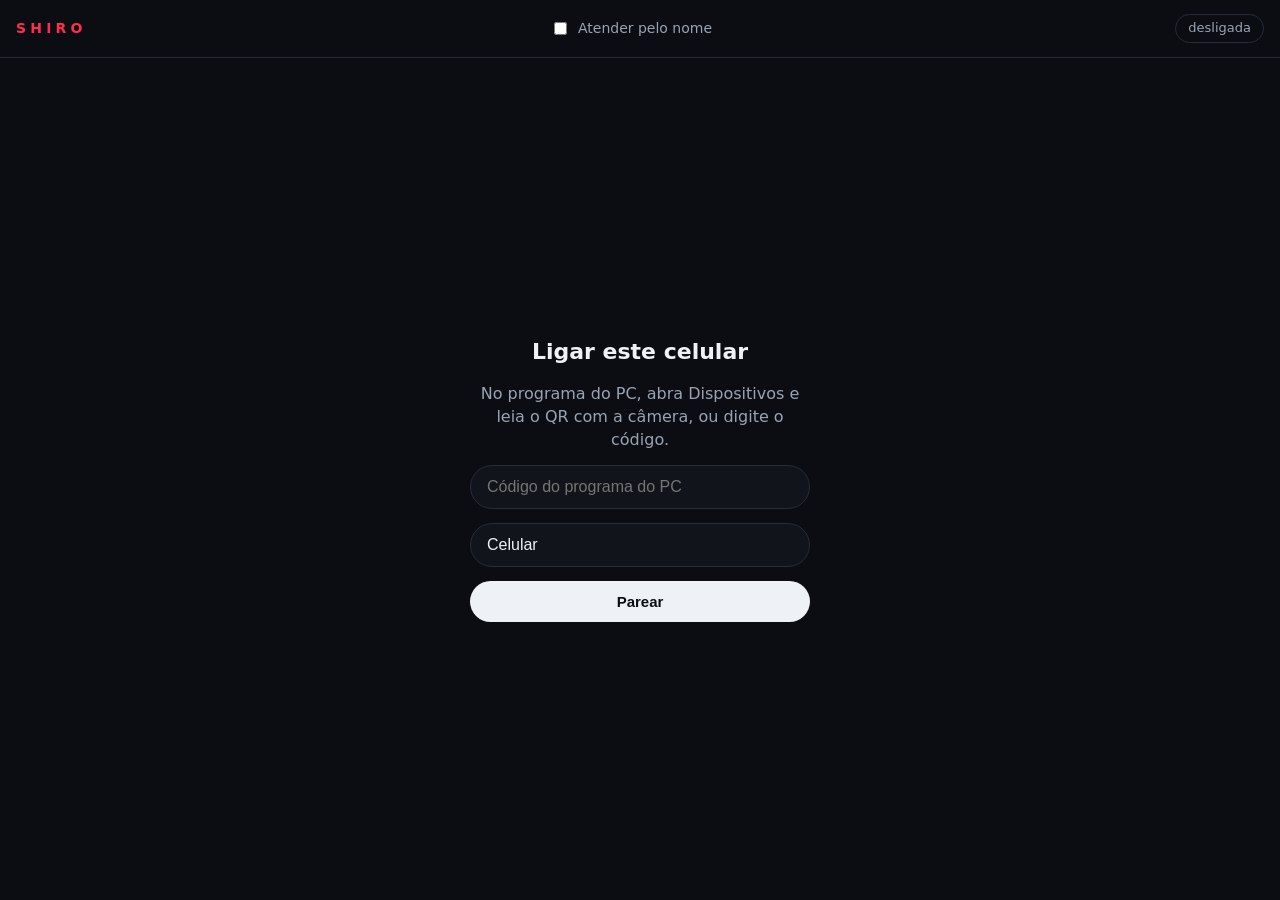
<file: src/shiro/interfaces/api/web/mobile.html>
<!doctype html>
<html lang="pt-BR">
<head>
<meta charset="utf-8">
<meta name="viewport" content="width=device-width, initial-scale=1, viewport-fit=cover">
<meta name="theme-color" content="#0B0D12">
<meta name="mobile-web-app-capable" content="yes">
<title>SHIRO</title>
<style>
  :root {
    --bg: #0B0D12; --surface: #11141B; --raised: #161A23; --line: #262C38;
    --fg: #EEF1F6; --muted: #9AA3B2; --red: #FF2E4D; --cyan: #34E4F0; --yellow: #FFD23F;
  }
  * { box-sizing: border-box; }
  html, body { margin: 0; height: 100%; background: var(--bg); color: var(--fg);
    font: 16px/1.45 system-ui, -apple-system, "Segoe UI", Roboto, sans-serif; }
  body { display: flex; flex-direction: column; height: 100dvh; }
  header { display: flex; align-items: center; justify-content: space-between;
    padding: 14px 16px; border-bottom: 1px solid var(--line); }
  .brand { letter-spacing: .3em; color: var(--red); font-weight: 600; font-size: 14px; }
  .state { font-size: 13px; color: var(--muted); padding: 4px 12px; border: 1px solid var(--line);
    border-radius: 999px; }
  .state.on { color: var(--cyan); border-color: var(--cyan); }
  main { flex: 1; overflow-y: auto; padding: 16px; display: flex; flex-direction: column; gap: 12px; }
  .you { align-self: flex-end; max-width: 85%; background: var(--raised); border-radius: 14px 14px 4px 14px;
    padding: 10px 14px; }
  .her { align-self: flex-start; max-width: 85%; background: var(--surface); border: 1px solid var(--line);
    border-radius: 14px 14px 14px 4px; padding: 10px 14px; white-space: pre-wrap; }
  .meta { font-size: 12px; color: var(--muted); margin-top: 4px; }
  .confirm { border: 1px solid var(--yellow); border-radius: 14px; padding: 12px 14px; color: var(--yellow);
    display: flex; gap: 10px; align-items: center; justify-content: space-between; }
  .confirm button { min-width: 64px; }
  .bar { padding: 10px 16px; border-top: 1px solid var(--line); font-size: 14px; color: var(--cyan);
    display: none; }
  .bar.show { display: block; }
  footer { display: flex; gap: 10px; padding: 12px 16px calc(12px + env(safe-area-inset-bottom));
    border-top: 1px solid var(--line); }
  input { flex: 1; min-width: 0; background: var(--surface); color: var(--fg); border: 1px solid var(--line);
    border-radius: 999px; padding: 12px 16px; font-size: 16px; }
  input:focus { outline: none; border-color: var(--cyan); }
  button { background: var(--fg); color: var(--bg); border: 0; border-radius: 999px; padding: 12px 16px;
    font-size: 15px; font-weight: 600; }
  button.ghost { background: transparent; color: var(--fg); border: 1px solid var(--line); }
  button.mic { width: 48px; height: 48px; padding: 0; border-radius: 50%; background: var(--raised);
    color: var(--fg); border: 1px solid var(--line); font-size: 20px; }
  button.mic.live { background: var(--red); border-color: var(--red); }
  button:focus-visible, input:focus-visible { outline: 2px solid var(--cyan); outline-offset: 2px; }
  .pair { margin: auto; max-width: 340px; text-align: center; display: flex; flex-direction: column; gap: 14px; }
  .pair h1 { font-size: 22px; margin: 0; }
  .pair p { color: var(--muted); margin: 0; }
  .row { display: flex; gap: 10px; align-items: center; }
  .switch { display: flex; align-items: center; gap: 8px; font-size: 14px; color: var(--muted); }
</style>
</head>
<body>
<header>
  <span class="brand">SHIRO</span>
  <label class="switch"><input type="checkbox" id="wake"> Atender pelo nome</label>
  <span class="state" id="state">desligada</span>
</header>
<main id="log"></main>
<div class="bar" id="bar"></div>
<footer id="composer">
  <button class="mic" id="mic" aria-label="Falar">🎤</button>
  <input id="text" placeholder="Fale ou digite para ela" autocomplete="off" enterkeyhint="send">
  <button id="send">Enviar</button>
</footer>
<script>
(() => {
  const $ = (id) => document.getElementById(id);
  const store = {
    get: (k) => { try { return localStorage.getItem(k); } catch { return null; } },
    set: (k, v) => { try { localStorage.setItem(k, v); } catch {} },
    del: (k) => { try { localStorage.removeItem(k); } catch {} },
  };
  let token = store.get("shiro.token");
  let busy = false;
  const pending = new Map();
  const Speech = window.SpeechRecognition || window.webkitSpeechRecognition;

  function bubble(cls, text, meta) {
    const el = document.createElement("div");
    el.className = cls;
    el.textContent = text;
    if (meta) { const m = document.createElement("div"); m.className = "meta"; m.textContent = meta; el.appendChild(m); }
    $("log").appendChild(el);
    el.scrollIntoView({ block: "end" });
    return el;
  }
  function state(text, on) { $("state").textContent = text; $("state").classList.toggle("on", !!on); }
  function bar(text) { $("bar").textContent = text || ""; $("bar").classList.toggle("show", !!text); }

  async function api(method, path, body) {
    const res = await fetch(path, {
      method,
      headers: { "Content-Type": "application/json", ...(token ? { Authorization: "Bearer " + token } : {}) },
      body: body ? JSON.stringify(body) : undefined,
    });
    if (res.status === 401) { store.del("shiro.token"); token = null; showPairing("O aparelho foi desligado. Pareie de novo."); throw new Error("401"); }
    if (!res.ok) throw new Error((await res.json().catch(() => ({}))).detail || res.statusText);
    return res.json();
  }

  // ---------------------------------------------------------------- fala
  function say(text) {
    if (!("speechSynthesis" in window) || !text) return;
    speechSynthesis.cancel();
    const u = new SpeechSynthesisUtterance(text.replace(/[*_#`]/g, ""));
    u.lang = "pt-BR";
    const voice = speechSynthesis.getVoices().find((v) => v.lang.startsWith("pt-BR") && /female|feminina|francisca|google/i.test(v.name))
      || speechSynthesis.getVoices().find((v) => v.lang.startsWith("pt"));
    if (voice) u.voice = voice;
    speechSynthesis.speak(u);
  }

  // ---------------------------------------------------------------- pedido
  async function send(text) {
    text = (text || "").trim();
    if (!text || busy) return;
    if (pending.size && answerByVoice(text)) return;
    busy = true;
    bubble("you", text);
    bar("Pensando…");
    const started = performance.now();
    try {
      const r = await api("POST", "/v1/chat", { text });
      const secs = ((performance.now() - started) / 1000).toFixed(1);
      bubble("her", r.text || "(sem resposta)", [r.tier === "T0" ? "regra" : r.tier === "T2" ? "nuvem" : "local", secs + " s", ...(r.tools || [])].join(" · "));
      say(r.text);
    } catch (e) {
      if (e.message !== "401") bubble("her", "Não consegui falar com o PC: " + e.message);
    } finally {
      busy = false;
      bar("");
    }
  }

  // ---------------------------------------------------------------- confirmações
  const YES = /^(sim|pode|confirma|confirmo|isso|claro|manda|vai|ok|beleza)\b/i;
  const NO = /^(n[aã]o|cancela|para|nem|negativo)\b/i;
  function answerByVoice(text) {
    const clean = text.replace(/^(ei\s+)?shiro[,\s]*/i, "").trim();
    const yes = YES.test(clean), no = NO.test(clean);
    if (!yes && !no) return false;
    const [id] = pending.keys();
    answer(id, yes);
    return true;
  }
  async function answer(id, approve) {
    const el = pending.get(id);
    pending.delete(id);
    if (el) el.remove();
    try { await api("POST", "/v1/confirmations/" + id, { approve }); } catch {}
  }
  async function pollConfirmations() {
    if (!token) return;
    try {
      const list = await api("GET", "/v1/confirmations");
      const seen = new Set(list.map((p) => p.id));
      for (const [id, el] of pending) if (!seen.has(id)) { el.remove(); pending.delete(id); }
      for (const p of list) {
        if (pending.has(p.id)) continue;
        const el = document.createElement("div");
        el.className = "confirm";
        const txt = document.createElement("span"); txt.textContent = p.prompt;
        const yes = document.createElement("button"); yes.textContent = "Sim"; yes.onclick = () => answer(p.id, true);
        const no = document.createElement("button"); no.textContent = "Não"; no.className = "ghost"; no.onclick = () => answer(p.id, false);
        const row = document.createElement("div"); row.className = "row"; row.append(yes, no);
        el.append(txt, row);
        $("log").appendChild(el);
        el.scrollIntoView({ block: "end" });
        pending.set(p.id, el);
        say(p.prompt + " Sim ou não?");
      }
    } catch {}
  }

  // ---------------------------------------------------------------- microfone
  let recognizer = null, wakeLoop = false, listening = false;
  function listenOnce(onText, { continuous = false } = {}) {
    if (!Speech) { bubble("her", "Este navegador não reconhece voz. Use o Chrome."); return; }
    if (listening) return;
    recognizer = new Speech();
    recognizer.lang = "pt-BR";
    recognizer.interimResults = false;
    recognizer.continuous = continuous;
    recognizer.onresult = (ev) => {
      const text = Array.from(ev.results).slice(ev.resultIndex).map((r) => r[0].transcript).join(" ");
      onText(text);
    };
    recognizer.onstart = () => { listening = true; $("mic").classList.add("live"); };
    recognizer.onend = () => {
      listening = false;
      $("mic").classList.remove("live");
      if (wakeLoop) setTimeout(startWake, 300);
    };
    recognizer.onerror = (ev) => {
      if (ev.error === "not-allowed") { wakeLoop = false; $("wake").checked = false; bubble("her", "O navegador bloqueou o microfone. Libere nas permissões do site."); }
    };
    try { recognizer.start(); } catch {}
  }
  function startWake() {
    if (!wakeLoop || busy) { if (wakeLoop) setTimeout(startWake, 800); return; }
    state("na escuta", true);
    listenOnce((text) => {
      const m = text.match(/\b(?:ei\s+)?(?:shiro|xiro|chiro)\b[,.\s]*(.*)$/i);
      if (!m) return;
      const rest = m[1].trim();
      if (rest) { send(rest); return; }
      say("Oi?");
      recognizer && recognizer.abort();
      wakeLoop = false;
      setTimeout(() => listenOnce((t) => { wakeLoop = $("wake").checked; send(t); }), 900);
    }, { continuous: true });
  }
  $("mic").onclick = () => {
    if (listening) { recognizer && recognizer.stop(); return; }
    speechSynthesis && speechSynthesis.cancel();
    const resume = wakeLoop; wakeLoop = false;
    if (recognizer) try { recognizer.abort(); } catch {}
    setTimeout(() => listenOnce((t) => { wakeLoop = resume; send(t); }), 200);
  };
  $("wake").onchange = () => {
    wakeLoop = $("wake").checked;
    store.set("shiro.wake", wakeLoop ? "1" : "0");
    if (wakeLoop) startWake(); else { recognizer && recognizer.abort(); state("conectada", true); }
  };

  // ---------------------------------------------------------------- pareamento
  function showPairing(message, code) {
    $("composer").style.display = "none";
    $("log").innerHTML = "";
    const box = document.createElement("div");
    box.className = "pair";
    box.innerHTML = '<h1>Ligar este celular</h1><p></p>' +
      '<input id="code" inputmode="numeric" placeholder="Código do programa do PC">' +
      '<input id="name" placeholder="Nome deste aparelho" value="Celular">' +
      '<button id="pairBtn">Parear</button>';
    box.querySelector("p").textContent = message || "No programa do PC, abra Dispositivos e leia o QR com a câmera, ou digite o código.";
    $("log").appendChild(box);
    if (code) box.querySelector("#code").value = code;
    box.querySelector("#pairBtn").onclick = async () => {
      try {
        const r = await api("POST", "/v1/pair", { code: box.querySelector("#code").value.trim(), name: box.querySelector("#name").value.trim() || "Celular" });
        token = r.token;
        store.set("shiro.token", token);
        history.replaceState(null, "", location.pathname);
        start();
      } catch (e) { box.querySelector("p").textContent = "Não deu: " + e.message; }
    };
    state("desligada");
  }

  async function start() {
    try { await api("GET", "/v1/me"); } catch (e) { if (e.message !== "401") showPairing("O PC não respondeu. A SHIRO está ligada?"); return; }
    $("log").innerHTML = "";
    $("composer").style.display = "flex";
    bubble("her", "Pronta. Fale ou digite.");
    state("conectada", true);
    if (store.get("shiro.wake") === "1") { $("wake").checked = true; wakeLoop = true; startWake(); }
    setInterval(pollConfirmations, 2000);
  }

  $("send").onclick = () => { send($("text").value); $("text").value = ""; };
  $("text").addEventListener("keydown", (e) => { if (e.key === "Enter") { send($("text").value); $("text").value = ""; } });
  if ("speechSynthesis" in window) speechSynthesis.getVoices();

  const code = new URLSearchParams(location.hash.slice(1)).get("pair");
  if (code && !token) showPairing("Confirme para ligar este celular à SHIRO.", code);
  else if (!token) showPairing();
  else start();
})();
</script>
</body>
</html>
</file>
